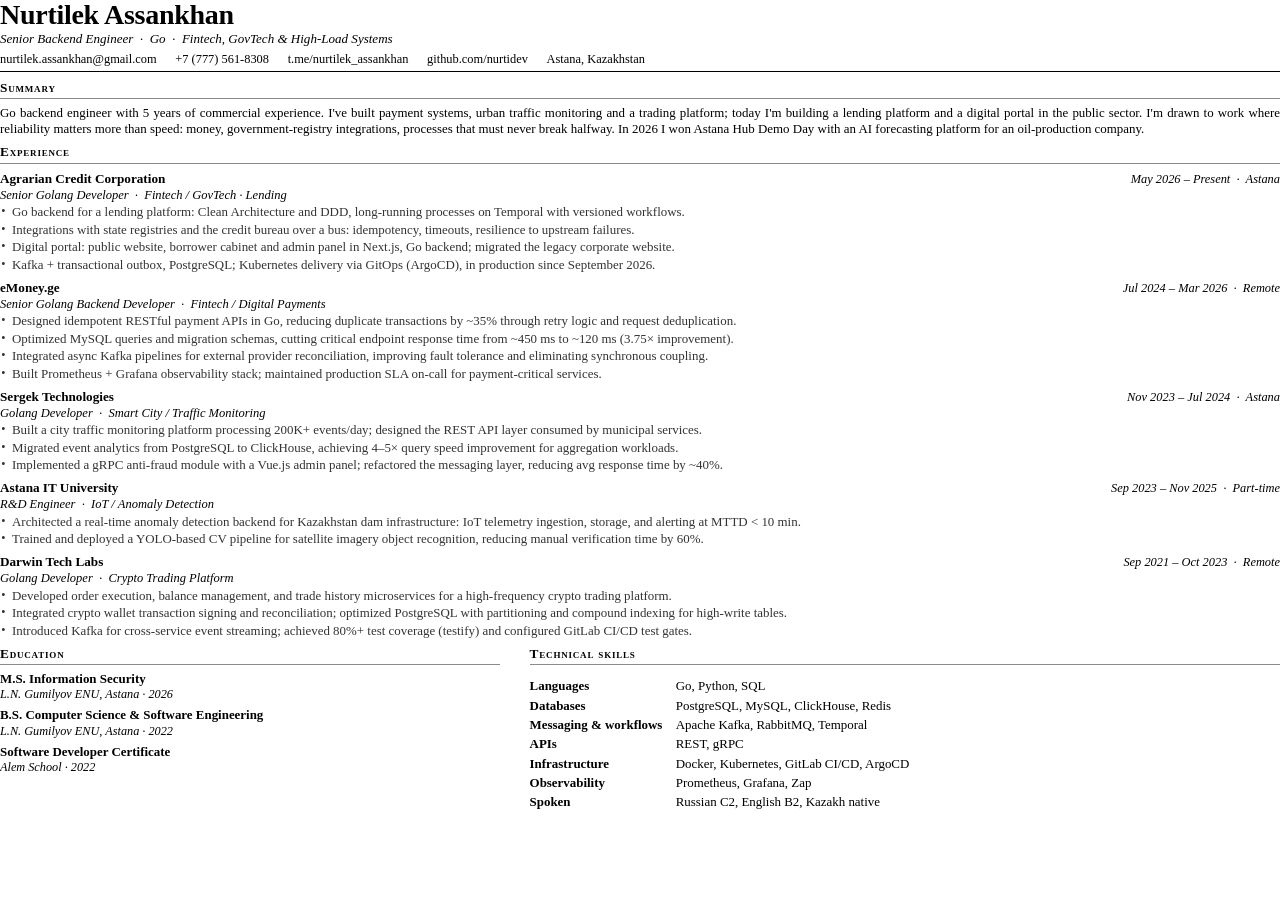
<file: resume/resume-en.html>
<!doctype html>
<html lang="en">
<head>
<meta charset="utf-8" />
<title>Nurtilek Assankhan — Resume</title>
<link rel="stylesheet" href="resume.css" />
<style>
  /* The English copy is shorter than the Russian one — run it slightly larger
     so the page fills out instead of ending mid-sheet. Still one page. */
  :root { --fs-base: 9.7pt; --lh: 1.29; }
  /* English skill labels are wider ("Messaging & workflows") — give the value column more room. */
  .cols { grid-template-columns: 0.8fr 1.2fr; }
</style>
</head>
<body>

<div class="name">Nurtilek Assankhan</div>
<div class="headline">Senior Backend Engineer &nbsp;·&nbsp; Go &nbsp;·&nbsp; Fintech, GovTech &amp; High-Load Systems</div>
<div class="contacts">
  <span>nurtilek.assankhan@gmail.com</span><span>+7 (777) 561-8308</span><span>t.me/nurtilek_assankhan</span><span>github.com/nurtidev</span><span>Astana, Kazakhstan</span>
</div>
<div class="rule-thick"></div>

<div class="section">
  <div class="section-title">Summary</div>
  <div class="rule-soft"></div>
  <p class="summary">Go backend engineer with 5 years of commercial experience. I've built payment systems, urban traffic monitoring and a trading platform; today I'm building a lending platform and a digital portal in the public sector. I'm drawn to work where reliability matters more than speed: money, government-registry integrations, processes that must never break halfway. In 2026 I won Astana Hub Demo Day with an AI forecasting platform for an oil-production company.</p>
</div>

<div class="section">
  <div class="section-title">Experience</div>
  <div class="rule-soft"></div>

  <div class="job">
    <div class="job-top">
      <span class="job-company">Agrarian Credit Corporation</span>
      <span class="job-when">May 2026 – Present &nbsp;·&nbsp; Astana</span>
    </div>
    <div class="job-role">Senior Golang Developer &nbsp;·&nbsp; Fintech / GovTech · Lending</div>
    <ul>
      <li>Go backend for a lending platform: Clean Architecture and DDD, long-running processes on Temporal with versioned workflows.</li>
      <li>Integrations with state registries and the credit bureau over a bus: idempotency, timeouts, resilience to upstream failures.</li>
      <li>Digital portal: public website, borrower cabinet and admin panel in Next.js, Go backend; migrated the legacy corporate website.</li>
      <li>Kafka + transactional outbox, PostgreSQL; Kubernetes delivery via GitOps (ArgoCD), in production since September 2026.</li>
    </ul>
  </div>

  <div class="job">
    <div class="job-top">
      <span class="job-company">eMoney.ge</span>
      <span class="job-when">Jul 2024 – Mar 2026 &nbsp;·&nbsp; Remote</span>
    </div>
    <div class="job-role">Senior Golang Backend Developer &nbsp;·&nbsp; Fintech / Digital Payments</div>
    <ul>
      <li>Designed idempotent RESTful payment APIs in Go, reducing duplicate transactions by ~35% through retry logic and request deduplication.</li>
      <li>Optimized MySQL queries and migration schemas, cutting critical endpoint response time from ~450 ms to ~120 ms (3.75× improvement).</li>
      <li>Integrated async Kafka pipelines for external provider reconciliation, improving fault tolerance and eliminating synchronous coupling.</li>
      <li>Built Prometheus + Grafana observability stack; maintained production SLA on-call for payment-critical services.</li>
    </ul>
  </div>

  <div class="job">
    <div class="job-top">
      <span class="job-company">Sergek Technologies</span>
      <span class="job-when">Nov 2023 – Jul 2024 &nbsp;·&nbsp; Astana</span>
    </div>
    <div class="job-role">Golang Developer &nbsp;·&nbsp; Smart City / Traffic Monitoring</div>
    <ul>
      <li>Built a city traffic monitoring platform processing 200K+ events/day; designed the REST API layer consumed by municipal services.</li>
      <li>Migrated event analytics from PostgreSQL to ClickHouse, achieving 4–5× query speed improvement for aggregation workloads.</li>
      <li>Implemented a gRPC anti-fraud module with a Vue.js admin panel; refactored the messaging layer, reducing avg response time by ~40%.</li>
    </ul>
  </div>

  <div class="job">
    <div class="job-top">
      <span class="job-company">Astana IT University</span>
      <span class="job-when">Sep 2023 – Nov 2025 &nbsp;·&nbsp; Part-time</span>
    </div>
    <div class="job-role">R&amp;D Engineer &nbsp;·&nbsp; IoT / Anomaly Detection</div>
    <ul>
      <li>Architected a real-time anomaly detection backend for Kazakhstan dam infrastructure: IoT telemetry ingestion, storage, and alerting at MTTD &lt; 10 min.</li>
      <li>Trained and deployed a YOLO-based CV pipeline for satellite imagery object recognition, reducing manual verification time by 60%.</li>
    </ul>
  </div>

  <div class="job">
    <div class="job-top">
      <span class="job-company">Darwin Tech Labs</span>
      <span class="job-when">Sep 2021 – Oct 2023 &nbsp;·&nbsp; Remote</span>
    </div>
    <div class="job-role">Golang Developer &nbsp;·&nbsp; Crypto Trading Platform</div>
    <ul>
      <li>Developed order execution, balance management, and trade history microservices for a high-frequency crypto trading platform.</li>
      <li>Integrated crypto wallet transaction signing and reconciliation; optimized PostgreSQL with partitioning and compound indexing for high-write tables.</li>
      <li>Introduced Kafka for cross-service event streaming; achieved 80%+ test coverage (testify) and configured GitLab CI/CD test gates.</li>
    </ul>
  </div>
</div>

<div class="cols">
  <div class="section">
    <div class="section-title">Education</div>
    <div class="rule-soft"></div>
    <div class="edu-item">
      <div class="edu-deg">M.S. Information Security</div>
      <div class="edu-where">L.N. Gumilyov ENU, Astana · 2026</div>
    </div>
    <div class="edu-item">
      <div class="edu-deg">B.S. Computer Science &amp; Software Engineering</div>
      <div class="edu-where">L.N. Gumilyov ENU, Astana · 2022</div>
    </div>
    <div class="edu-item">
      <div class="edu-deg">Software Developer Certificate</div>
      <div class="edu-where">Alem School · 2022</div>
    </div>
  </div>

  <div class="section">
    <div class="section-title">Technical skills</div>
    <div class="rule-soft"></div>
    <dl class="skills">
      <dt>Languages</dt><dd>Go, Python, SQL</dd>
      <dt>Databases</dt><dd>PostgreSQL, MySQL, ClickHouse, Redis</dd>
      <dt>Messaging &amp; workflows</dt><dd>Apache Kafka, RabbitMQ, Temporal</dd>
      <dt>APIs</dt><dd>REST, gRPC</dd>
      <dt>Infrastructure</dt><dd>Docker, Kubernetes, GitLab CI/CD, ArgoCD</dd>
      <dt>Observability</dt><dd>Prometheus, Grafana, Zap</dd>
      <dt>Spoken</dt><dd>Russian C2, English B2, Kazakh native</dd>
    </dl>
  </div>
</div>

</body>
</html>
</file>
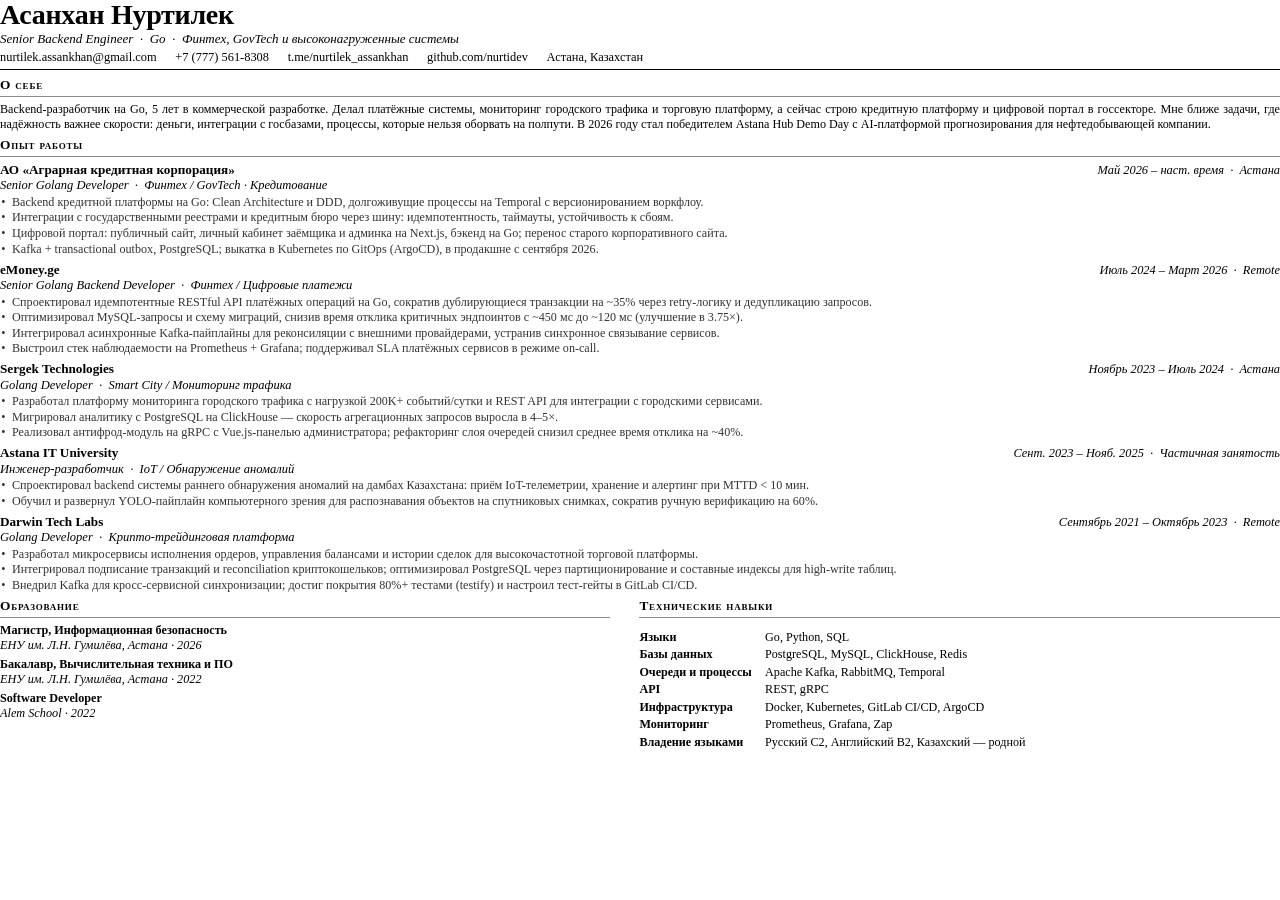
<file: resume/resume-ru.html>
<!doctype html>
<html lang="ru">
<head>
<meta charset="utf-8" />
<title>Асанхан Нуртилек — резюме</title>
<link rel="stylesheet" href="resume.css" />
</head>
<body>

<div class="name">Асанхан Нуртилек</div>
<div class="headline">Senior Backend Engineer &nbsp;·&nbsp; Go &nbsp;·&nbsp; Финтех, GovTech и высоконагруженные системы</div>
<div class="contacts">
  <span>nurtilek.assankhan@gmail.com</span><span>+7 (777) 561-8308</span><span>t.me/nurtilek_assankhan</span><span>github.com/nurtidev</span><span>Астана, Казахстан</span>
</div>
<div class="rule-thick"></div>

<div class="section">
  <div class="section-title">О себе</div>
  <div class="rule-soft"></div>
  <p class="summary">Backend-разработчик на Go, 5 лет в коммерческой разработке. Делал платёжные системы, мониторинг городского трафика и торговую платформу, а сейчас строю кредитную платформу и цифровой портал в госсекторе. Мне ближе задачи, где надёжность важнее скорости: деньги, интеграции с госбазами, процессы, которые нельзя оборвать на полпути. В 2026 году стал победителем Astana Hub Demo Day с AI-платформой прогнозирования для нефтедобывающей компании.</p>
</div>

<div class="section">
  <div class="section-title">Опыт работы</div>
  <div class="rule-soft"></div>

  <div class="job">
    <div class="job-top">
      <span class="job-company">АО «Аграрная кредитная корпорация»</span>
      <span class="job-when">Май 2026 – наст. время &nbsp;·&nbsp; Астана</span>
    </div>
    <div class="job-role">Senior Golang Developer &nbsp;·&nbsp; Финтех / GovTech · Кредитование</div>
    <ul>
      <li>Backend кредитной платформы на Go: Clean Architecture и DDD, долгоживущие процессы на Temporal с версионированием воркфлоу.</li>
      <li>Интеграции с государственными реестрами и кредитным бюро через шину: идемпотентность, таймауты, устойчивость к сбоям.</li>
      <li>Цифровой портал: публичный сайт, личный кабинет заёмщика и админка на Next.js, бэкенд на Go; перенос старого корпоративного сайта.</li>
      <li>Kafka + transactional outbox, PostgreSQL; выкатка в Kubernetes по GitOps (ArgoCD), в продакшне с сентября 2026.</li>
    </ul>
  </div>

  <div class="job">
    <div class="job-top">
      <span class="job-company">eMoney.ge</span>
      <span class="job-when">Июль 2024 – Март 2026 &nbsp;·&nbsp; Remote</span>
    </div>
    <div class="job-role">Senior Golang Backend Developer &nbsp;·&nbsp; Финтех / Цифровые платежи</div>
    <ul>
      <li>Спроектировал идемпотентные RESTful API платёжных операций на Go, сократив дублирующиеся транзакции на ~35% через retry-логику и дедупликацию запросов.</li>
      <li>Оптимизировал MySQL-запросы и схему миграций, снизив время отклика критичных эндпоинтов с ~450 мс до ~120 мс (улучшение в 3.75×).</li>
      <li>Интегрировал асинхронные Kafka-пайплайны для реконсиляции с внешними провайдерами, устранив синхронное связывание сервисов.</li>
      <li>Выстроил стек наблюдаемости на Prometheus + Grafana; поддерживал SLA платёжных сервисов в режиме on-call.</li>
    </ul>
  </div>

  <div class="job">
    <div class="job-top">
      <span class="job-company">Sergek Technologies</span>
      <span class="job-when">Ноябрь 2023 – Июль 2024 &nbsp;·&nbsp; Астана</span>
    </div>
    <div class="job-role">Golang Developer &nbsp;·&nbsp; Smart City / Мониторинг трафика</div>
    <ul>
      <li>Разработал платформу мониторинга городского трафика с нагрузкой 200K+ событий/сутки и REST API для интеграции с городскими сервисами.</li>
      <li>Мигрировал аналитику с PostgreSQL на ClickHouse — скорость агрегационных запросов выросла в 4–5×.</li>
      <li>Реализовал антифрод-модуль на gRPC с Vue.js-панелью администратора; рефакторинг слоя очередей снизил среднее время отклика на ~40%.</li>
    </ul>
  </div>

  <div class="job">
    <div class="job-top">
      <span class="job-company">Astana IT University</span>
      <span class="job-when">Сент. 2023 – Нояб. 2025 &nbsp;·&nbsp; Частичная занятость</span>
    </div>
    <div class="job-role">Инженер-разработчик &nbsp;·&nbsp; IoT / Обнаружение аномалий</div>
    <ul>
      <li>Спроектировал backend системы раннего обнаружения аномалий на дамбах Казахстана: приём IoT-телеметрии, хранение и алертинг при MTTD &lt; 10 мин.</li>
      <li>Обучил и развернул YOLO-пайплайн компьютерного зрения для распознавания объектов на спутниковых снимках, сократив ручную верификацию на 60%.</li>
    </ul>
  </div>

  <div class="job">
    <div class="job-top">
      <span class="job-company">Darwin Tech Labs</span>
      <span class="job-when">Сентябрь 2021 – Октябрь 2023 &nbsp;·&nbsp; Remote</span>
    </div>
    <div class="job-role">Golang Developer &nbsp;·&nbsp; Крипто-трейдинговая платформа</div>
    <ul>
      <li>Разработал микросервисы исполнения ордеров, управления балансами и истории сделок для высокочастотной торговой платформы.</li>
      <li>Интегрировал подписание транзакций и reconciliation криптокошельков; оптимизировал PostgreSQL через партиционирование и составные индексы для high-write таблиц.</li>
      <li>Внедрил Kafka для кросс-сервисной синхронизации; достиг покрытия 80%+ тестами (testify) и настроил тест-гейты в GitLab CI/CD.</li>
    </ul>
  </div>
</div>

<div class="cols">
  <div class="section">
    <div class="section-title">Образование</div>
    <div class="rule-soft"></div>
    <div class="edu-item">
      <div class="edu-deg">Магистр, Информационная безопасность</div>
      <div class="edu-where">ЕНУ им. Л.Н. Гумилёва, Астана · 2026</div>
    </div>
    <div class="edu-item">
      <div class="edu-deg">Бакалавр, Вычислительная техника и ПО</div>
      <div class="edu-where">ЕНУ им. Л.Н. Гумилёва, Астана · 2022</div>
    </div>
    <div class="edu-item">
      <div class="edu-deg">Software Developer</div>
      <div class="edu-where">Alem School · 2022</div>
    </div>
  </div>

  <div class="section">
    <div class="section-title">Технические навыки</div>
    <div class="rule-soft"></div>
    <dl class="skills">
      <dt>Языки</dt><dd>Go, Python, SQL</dd>
      <dt>Базы данных</dt><dd>PostgreSQL, MySQL, ClickHouse, Redis</dd>
      <dt>Очереди и процессы</dt><dd>Apache Kafka, RabbitMQ, Temporal</dd>
      <dt>API</dt><dd>REST, gRPC</dd>
      <dt>Инфраструктура</dt><dd>Docker, Kubernetes, GitLab CI/CD, ArgoCD</dd>
      <dt>Мониторинг</dt><dd>Prometheus, Grafana, Zap</dd>
      <dt>Владение языками</dt><dd>Русский C2, Английский B2, Казахский — родной</dd>
    </dl>
  </div>
</div>

</body>
</html>
</file>
<file: resume/resume.css>
/* Print stylesheet for the one-page resume. Rendered to PDF by build.sh (headless Chrome).
   Serif family mirrors the original PDFs (Liberation Serif; Times New Roman is metric-compatible). */

@page {
  size: A4;
  margin: 10mm 11mm 9mm 11mm;
}

:root {
  --fs-base: 9.1pt;
  --lh: 1.22;
  --rule: #000;
  --rule-soft: #8a8a8a;
  --ink: #000;
  --ink-soft: #333;
}

* { box-sizing: border-box; }

html, body {
  margin: 0;
  padding: 0;
  font-family: "Liberation Serif", "Times New Roman", Times, serif;
  font-size: var(--fs-base);
  line-height: var(--lh);
  color: var(--ink);
  -webkit-print-color-adjust: exact;
  print-color-adjust: exact;
}

/* ── header ─────────────────────────────────────────── */
.name {
  font-size: 21pt;
  font-weight: 700;
  letter-spacing: -0.01em;
  margin: 0 0 1pt;
  line-height: 1.05;
}

.headline {
  font-style: italic;
  font-size: 9.8pt;
  margin: 0 0 2.5pt;
}

.contacts {
  font-size: 9.3pt;
  margin: 0 0 3pt;
}

.contacts span + span { margin-left: 14pt; }

.rule-thick {
  border-bottom: 1.1pt solid var(--rule);
  margin-bottom: 5pt;
}

/* ── sections ───────────────────────────────────────── */
.section { margin-bottom: 4pt; }

.section-title {
  font-variant: small-caps;
  font-weight: 700;
  font-size: 10pt;
  letter-spacing: 0.06em;
  margin: 0 0 2pt;
}

.section-title + .rule-soft { margin-bottom: 4pt; }

.rule-soft { border-bottom: 0.4pt solid var(--rule-soft); }

.summary {
  margin: 0;
  text-align: justify;
  hyphens: auto;
}

/* ── jobs ───────────────────────────────────────────── */
.job { margin-bottom: 4pt; }
.job:last-child { margin-bottom: 2pt; }

.job-top {
  display: flex;
  justify-content: space-between;
  align-items: baseline;
  gap: 10pt;
}

.job-company { font-weight: 700; font-size: 9.9pt; }

.job-when {
  font-style: italic;
  font-size: 9.3pt;
  white-space: nowrap;
}

.job-role {
  font-style: italic;
  font-size: 9.4pt;
  margin: 0 0 1pt;
}

.job ul {
  margin: 0;
  padding: 0;
  list-style: none;
}

.job li {
  position: relative;
  padding-left: 9pt;
  margin-bottom: 0.6pt;
  color: var(--ink-soft);
}

.job li::before {
  content: "•";
  position: absolute;
  left: 1pt;
  font-size: 9pt;
  top: 0;
}

/* ── bottom two-column block ────────────────────────── */
.cols {
  display: grid;
  grid-template-columns: 1fr 1.05fr;
  gap: 0 22pt;
}

.edu-item { margin-bottom: 3pt; }
.edu-deg { font-weight: 700; }
.edu-where { font-style: italic; font-size: 9.2pt; }

.skills { display: grid; grid-template-columns: auto 1fr; gap: 2pt 10pt; }
.skills dt { font-weight: 700; }
.skills dd { margin: 0; }
</file>
